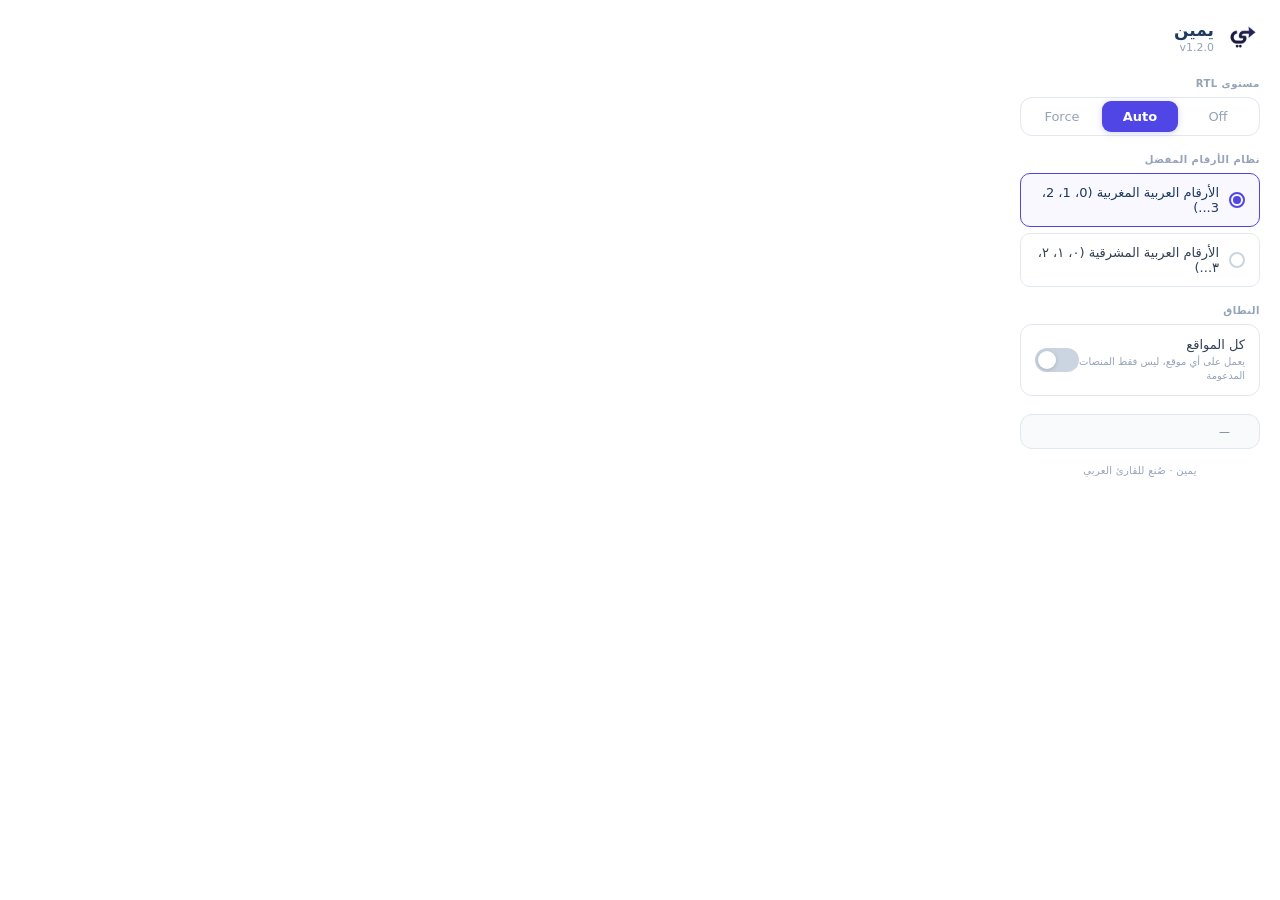
<file: extension/popup.html>
<!DOCTYPE html>
<html dir="rtl" lang="ar">
<head>
<meta charset="utf-8">
<style>
*{box-sizing:border-box;margin:0;padding:0}

body{
  width:280px;
  font-family:-apple-system,BlinkMacSystemFont,"Segoe UI",system-ui,sans-serif;
  background:#ffffff;
  color:#334155;
  padding:20px;
  direction:rtl;
  -webkit-font-smoothing:antialiased;
}

.hdr{display:flex;align-items:center;gap:12px;margin-bottom:24px}
.hdr h1{font-size:17px;font-weight:700;color:#1e3a5f}
.hdr .ver{font-size:11px;color:#94a3b8;margin-top:1px}

.sec{margin-bottom:18px}
.sec-label{
  font-size:10px;color:#94a3b8;
  text-transform:uppercase;letter-spacing:0.5px;
  margin-bottom:8px;font-weight:600;
}

.seg{
  display:flex;
  background:#ffffff;
  border:1px solid #e2e8f0;
  border-radius:12px;
  padding:3px;gap:2px;
}
.seg label{flex:1;text-align:center;cursor:pointer}
.seg input{display:none}
.seg label span{
  display:block;
  font-size:13px;font-weight:500;
  padding:8px 0;
  border-radius:9px;
  color:#94a3b8;
  transition:all 0.15s;
}
.seg label:hover span{color:#334155}
.seg input:checked+span{
  background:#4f46e5;
  color:#fff;
  font-weight:600;
  box-shadow:0 1px 6px rgba(79,70,229,0.25);
}

.cards{display:flex;flex-direction:column;gap:6px}
.card{
  display:flex;align-items:center;gap:10px;
  padding:11px 14px;
  background:#ffffff;
  border-radius:10px;
  border:1px solid #e2e8f0;
  cursor:pointer;
  transition:all 0.15s;
}
.card:hover{border-color:rgba(79,70,229,0.30)}
.card.active{
  border-color:#4f46e5;
  background:rgba(79,70,229,0.04);
}
.card input{display:none}
.card .radio{
  width:16px;height:16px;
  border:2px solid #cbd5e1;
  border-radius:50%;
  flex-shrink:0;
  display:flex;align-items:center;justify-content:center;
  transition:all 0.15s;
}
.card.active .radio{border-color:#4f46e5}
.card.active .radio::after{
  content:"";
  width:8px;height:8px;
  background:#4f46e5;
  border-radius:50%;
}
.card .txt{font-size:13px;color:#334155}
.card.active .txt{color:#1e3a5f;font-weight:500}

.toggle-row{
  display:flex;align-items:center;justify-content:space-between;
  padding:12px 14px;
  background:#ffffff;
  border-radius:12px;
  border:1px solid #e2e8f0;
}
.toggle-row .txt{font-size:13px;color:#334155;font-weight:500}
.toggle-row .sub{font-size:10px;color:#94a3b8;margin-top:3px;line-height:1.4}

.switch{position:relative;width:44px;height:24px;flex-shrink:0}
.switch input{opacity:0;width:0;height:0}
.slider{
  position:absolute;top:0;right:0;bottom:0;left:0;
  background:#cbd5e1;
  border-radius:12px;
  cursor:pointer;
  transition:background 0.2s;
}
.slider::before{
  content:"";
  position:absolute;
  width:18px;height:18px;
  left:3px;bottom:3px;
  background:#fff;
  border-radius:50%;
  transition:transform 0.2s;
  box-shadow:0 1px 4px rgba(0,0,0,0.18);
}
.switch input:checked+.slider{background:#4f46e5}
.switch input:checked+.slider::before{transform:translateX(20px)}

.plat{
  margin-top:4px;
  padding:10px 14px;
  background:#f8fafc;
  border:1px solid #e2e8f0;
  border-radius:12px;
  display:flex;align-items:center;gap:8px;
}
.dot{width:7px;height:7px;border-radius:50%;flex-shrink:0}
.dot.on{background:#22c55e;box-shadow:0 0 0 3px rgba(34,197,94,0.15)}
.dot.off{background:#cbd5e1}
.dot.all{background:#4f46e5;box-shadow:0 0 0 3px rgba(79,70,229,0.15)}
.plat .nm{font-size:11px;color:#64748b;font-weight:500}

.ft{margin-top:16px;text-align:center;font-size:10px;color:#94a3b8;letter-spacing:0.3px}

.everywhere-status{
  margin-top:6px;font-size:11px;color:#64748b;line-height:1.4;
  padding:6px 10px;border-radius:8px;
  background:#f8fafc;border:1px solid #e2e8f0;
}
.everywhere-status.error{color:#dc2626;background:#fef2f2;border-color:#fecaca}
</style>
</head>
<body>

<div class="hdr">
  <img src="icons/icon48.png" width="34" height="34" style="border-radius:8px;flex-shrink:0">
  <div><h1>يمين</h1><div class="ver">v1.2.0</div></div>
</div>

<div class="sec">
  <div class="sec-label">مستوى RTL</div>
  <div class="seg" id="mode-seg">
    <label><input type="radio" name="mode" value="off"><span>Off</span></label>
    <label><input type="radio" name="mode" value="auto" checked><span>Auto</span></label>
    <label><input type="radio" name="mode" value="force"><span>Force</span></label>
  </div>
</div>

<div class="sec">
  <div class="sec-label">نظام الأرقام المفضل</div>
  <div class="cards" id="num-cards">
    <label class="card active" data-val="western">
      <input type="radio" name="numerals" value="western" checked>
      <div class="radio"></div>
      <span class="txt">الأرقام العربية المغربية (0، 1، 2، 3...)</span>
    </label>
    <label class="card" data-val="hindi">
      <input type="radio" name="numerals" value="hindi">
      <div class="radio"></div>
      <span class="txt">الأرقام العربية المشرقية (٠، ١، ٢، ٣...)</span>
    </label>
  </div>
</div>

<div class="sec" id="everywhere-sec">
  <div class="sec-label">النطاق</div>
  <div class="toggle-row">
    <div>
      <div class="txt">كل المواقع</div>
      <div class="sub">يعمل على أي موقع، ليس فقط المنصات المدعومة</div>
    </div>
    <label class="switch">
      <input type="checkbox" id="everywhere">
      <span class="slider"></span>
    </label>
  </div>
  <div id="everywhere-status" class="everywhere-status" hidden></div>
</div>

<div class="plat">
  <span class="dot" id="p-dot"></span>
  <span class="nm" id="p-name">—</span>
</div>

<div class="ft">يمين · صُنع للقارئ العربي</div>

<script src="popup.js"></script>
</body>
</html>
</file>
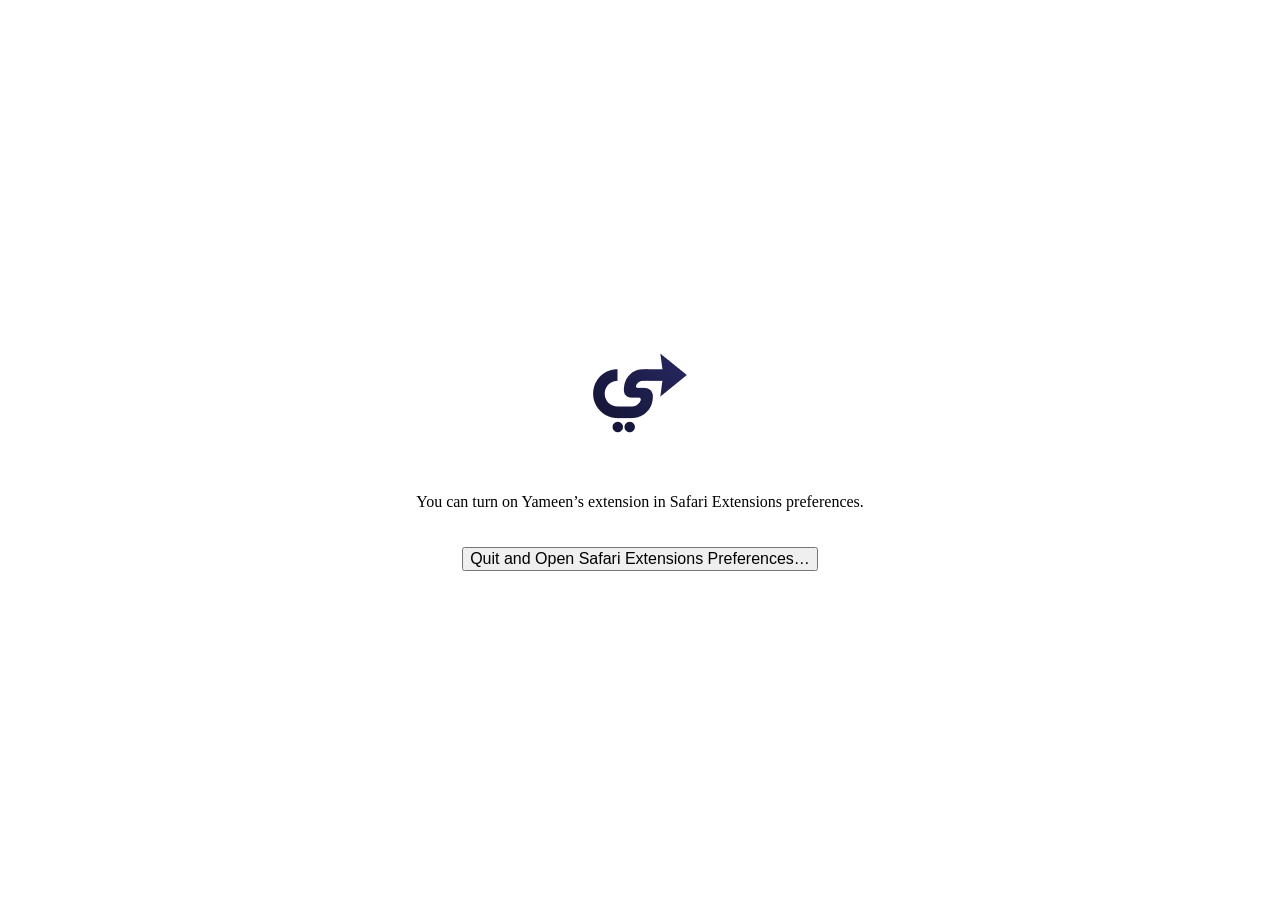
<file: safari/Yameen/Resources/Base.lproj/Main.html>
<!DOCTYPE html>
<html>
<head>
    <meta http-equiv="Content-Type" content="text/html; charset=utf-8">
    <meta http-equiv="Content-Security-Policy" content="default-src 'self'">

    <meta name="viewport" content="width=device-width, initial-scale=1, user-scalable=no">

    <link rel="stylesheet" href="../Style.css">
    <script src="../Script.js" defer></script>
</head>
<body>
    <img src="../Icon.png" width="128" height="128" alt="Yameen Icon">
    <p class="state-unknown">You can turn on Yameen’s extension in Safari Extensions preferences.</p>
    <p class="state-on">Yameen’s extension is currently on. You can turn it off in Safari Extensions preferences.</p>
    <p class="state-off">Yameen’s extension is currently off. You can turn it on in Safari Extensions preferences.</p>
    <button class="open-preferences">Quit and Open Safari Extensions Preferences…</button>
</body>
</html>
</file>
<file: safari/Yameen/Resources/Style.css>
* {
    -webkit-user-select: none;
    -webkit-user-drag: none;
    cursor: default;
}

:root {
    color-scheme: light dark;

    --spacing: 20px;
}

html {
    height: 100%;
}

body {
    display: flex;
    align-items: center;
    justify-content: center;
    flex-direction: column;

    gap: var(--spacing);
    margin: 0 calc(var(--spacing) * 2);
    height: 100%;

    font: -apple-system-short-body;
    text-align: center;
}

body:not(.state-on, .state-off) :is(.state-on, .state-off) {
    display: none;
}

body.state-on :is(.state-off, .state-unknown) {
    display: none;
}

body.state-off :is(.state-on, .state-unknown) {
    display: none;
}

button {
    font-size: 1em;
}
</file>
